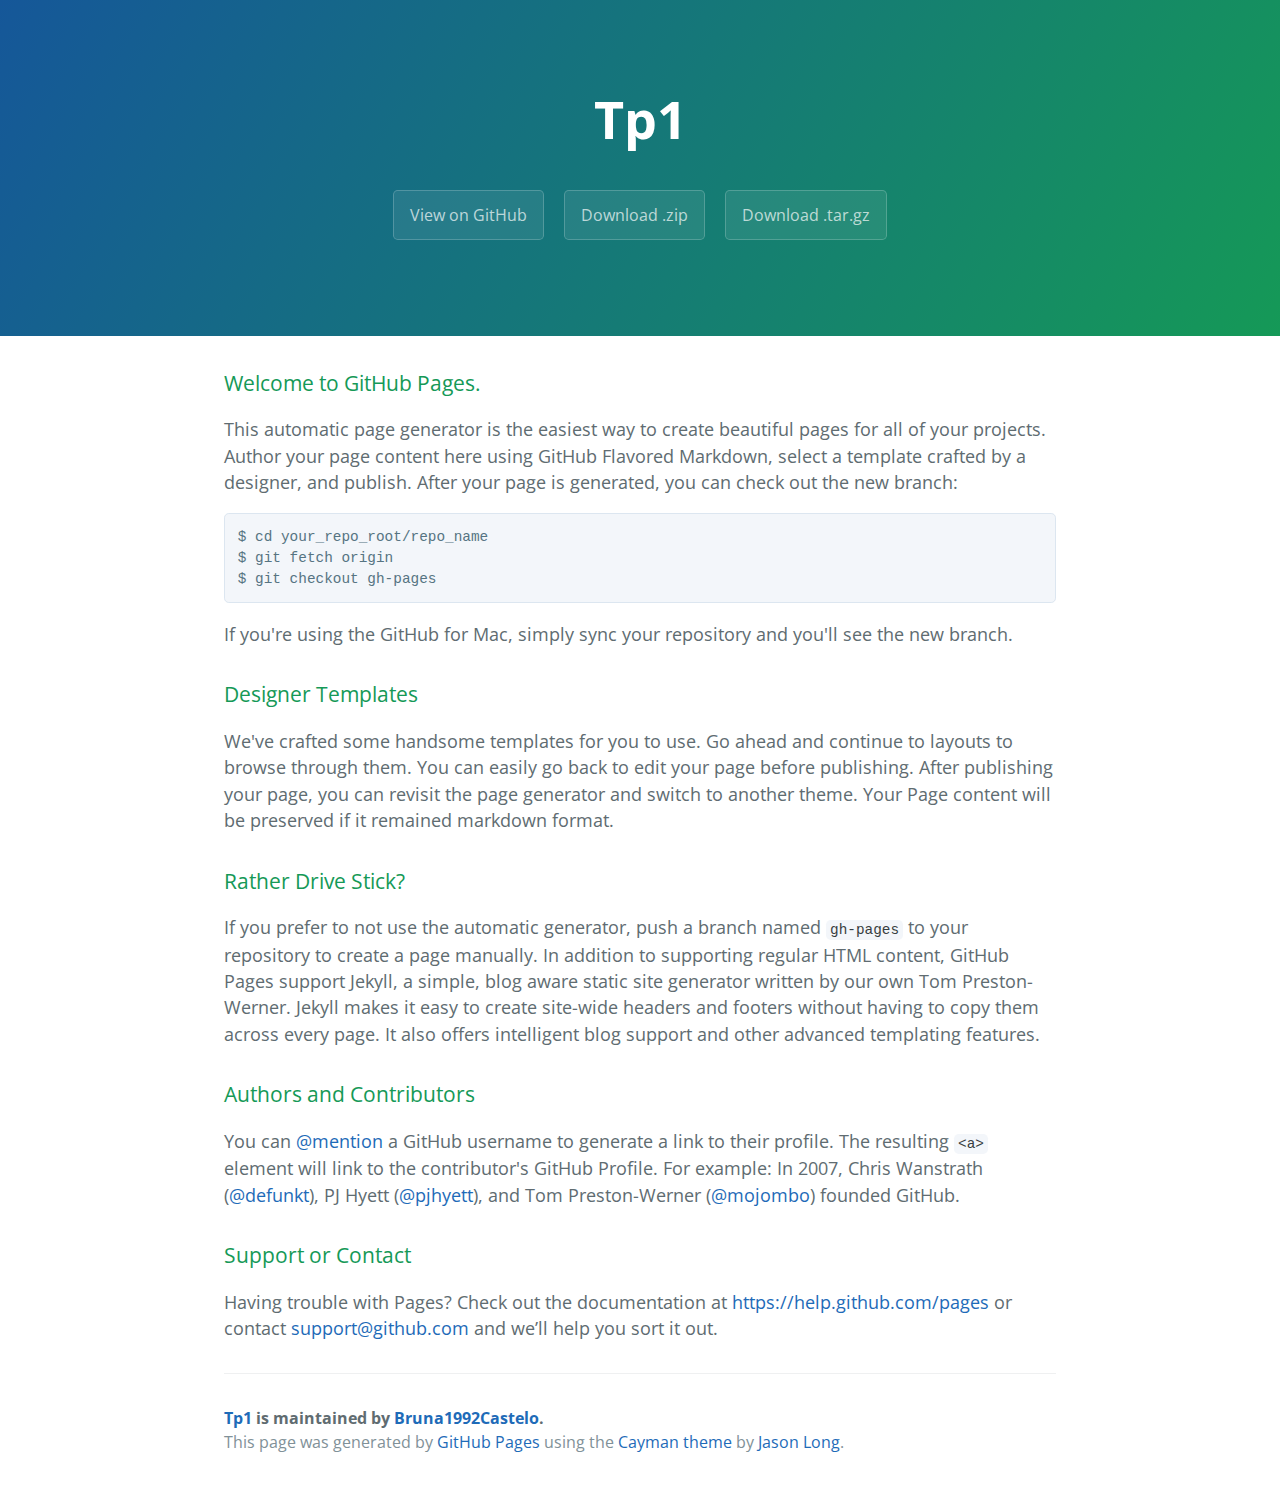
<file: index.html>
<!DOCTYPE html>
<html lang="en-us">
  <head>
    <meta charset="UTF-8">
    <title>Tp1 by Bruna1992Castelo</title>
    <meta name="viewport" content="width=device-width, initial-scale=1">
    <link rel="stylesheet" type="text/css" href="stylesheets/normalize.css" media="screen">
    <link href='http://fonts.googleapis.com/css?family=Open+Sans:400,700' rel='stylesheet' type='text/css'>
    <link rel="stylesheet" type="text/css" href="stylesheets/stylesheet.css" media="screen">
    <link rel="stylesheet" type="text/css" href="stylesheets/github-light.css" media="screen">
  </head>
  <body>
    <section class="page-header">
      <h1 class="project-name">Tp1</h1>
      <h2 class="project-tagline"></h2>
      <a href="https://github.com/Bruna1992Castelo/TP1" class="btn">View on GitHub</a>
      <a href="https://github.com/Bruna1992Castelo/TP1/zipball/master" class="btn">Download .zip</a>
      <a href="https://github.com/Bruna1992Castelo/TP1/tarball/master" class="btn">Download .tar.gz</a>
    </section>

    <section class="main-content">
      <h3>
<a id="welcome-to-github-pages" class="anchor" href="#welcome-to-github-pages" aria-hidden="true"><span class="octicon octicon-link"></span></a>Welcome to GitHub Pages.</h3>

<p>This automatic page generator is the easiest way to create beautiful pages for all of your projects. Author your page content here using GitHub Flavored Markdown, select a template crafted by a designer, and publish. After your page is generated, you can check out the new branch:</p>

<pre><code>$ cd your_repo_root/repo_name
$ git fetch origin
$ git checkout gh-pages
</code></pre>

<p>If you're using the GitHub for Mac, simply sync your repository and you'll see the new branch.</p>

<h3>
<a id="designer-templates" class="anchor" href="#designer-templates" aria-hidden="true"><span class="octicon octicon-link"></span></a>Designer Templates</h3>

<p>We've crafted some handsome templates for you to use. Go ahead and continue to layouts to browse through them. You can easily go back to edit your page before publishing. After publishing your page, you can revisit the page generator and switch to another theme. Your Page content will be preserved if it remained markdown format.</p>

<h3>
<a id="rather-drive-stick" class="anchor" href="#rather-drive-stick" aria-hidden="true"><span class="octicon octicon-link"></span></a>Rather Drive Stick?</h3>

<p>If you prefer to not use the automatic generator, push a branch named <code>gh-pages</code> to your repository to create a page manually. In addition to supporting regular HTML content, GitHub Pages support Jekyll, a simple, blog aware static site generator written by our own Tom Preston-Werner. Jekyll makes it easy to create site-wide headers and footers without having to copy them across every page. It also offers intelligent blog support and other advanced templating features.</p>

<h3>
<a id="authors-and-contributors" class="anchor" href="#authors-and-contributors" aria-hidden="true"><span class="octicon octicon-link"></span></a>Authors and Contributors</h3>

<p>You can <a href="https://github.com/blog/821" class="user-mention">@mention</a> a GitHub username to generate a link to their profile. The resulting <code>&lt;a&gt;</code> element will link to the contributor's GitHub Profile. For example: In 2007, Chris Wanstrath (<a href="https://github.com/defunkt" class="user-mention">@defunkt</a>), PJ Hyett (<a href="https://github.com/pjhyett" class="user-mention">@pjhyett</a>), and Tom Preston-Werner (<a href="https://github.com/mojombo" class="user-mention">@mojombo</a>) founded GitHub.</p>

<h3>
<a id="support-or-contact" class="anchor" href="#support-or-contact" aria-hidden="true"><span class="octicon octicon-link"></span></a>Support or Contact</h3>

<p>Having trouble with Pages? Check out the documentation at <a href="https://help.github.com/pages">https://help.github.com/pages</a> or contact <a href="mailto:support@github.com">support@github.com</a> and we’ll help you sort it out.</p>

      <footer class="site-footer">
        <span class="site-footer-owner"><a href="https://github.com/Bruna1992Castelo/TP1">Tp1</a> is maintained by <a href="https://github.com/Bruna1992Castelo">Bruna1992Castelo</a>.</span>

        <span class="site-footer-credits">This page was generated by <a href="https://pages.github.com">GitHub Pages</a> using the <a href="https://github.com/jasonlong/cayman-theme">Cayman theme</a> by <a href="https://twitter.com/jasonlong">Jason Long</a>.</span>
      </footer>

    </section>

  
  </body>
</html>
</file>
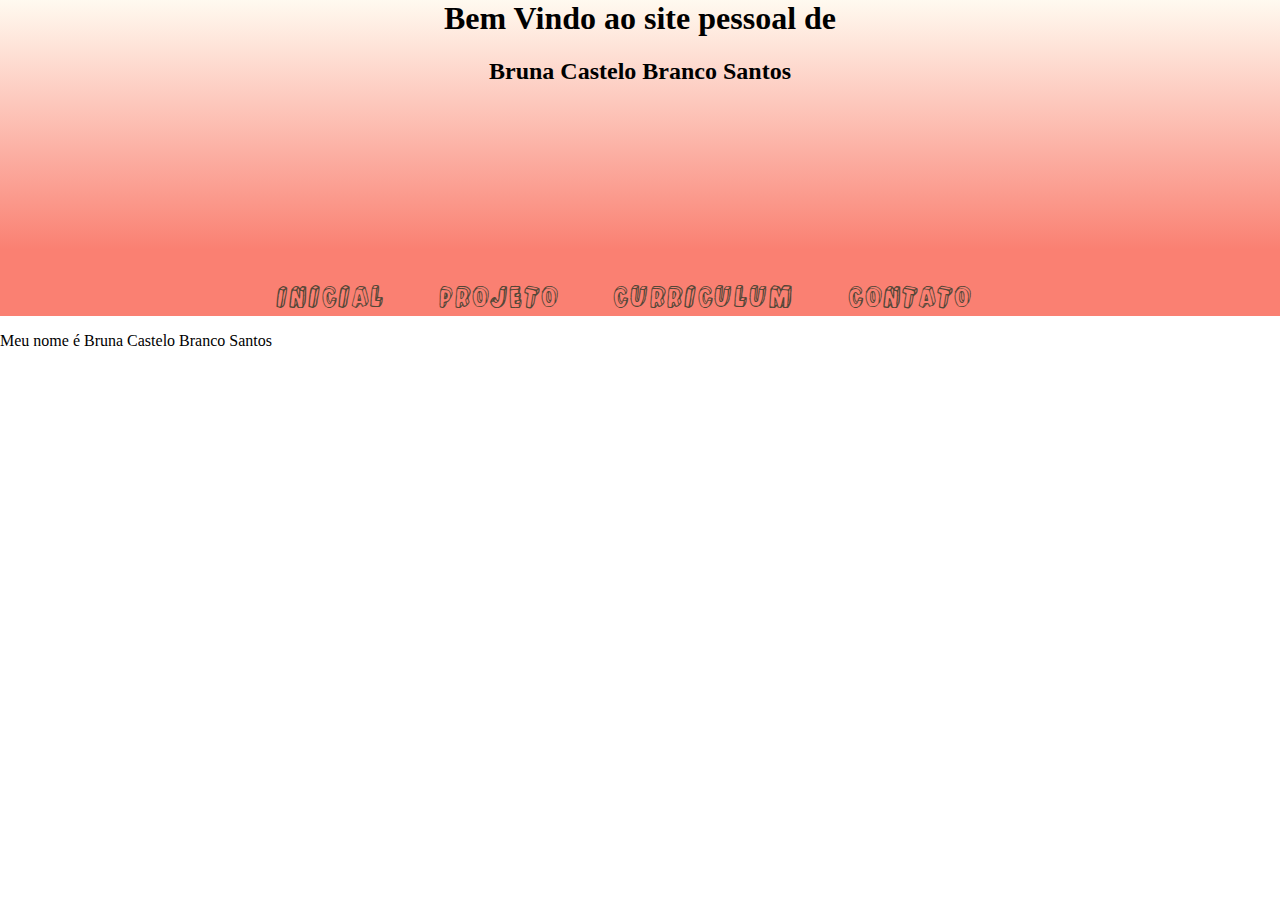
<file: Contato.html>
﻿<html>
<head>
	<title>Bruna Castelo</title>
	<link rel="stylesheet" href="style.css" />
</head>

<body id="home">
	
	<link href='http://fonts.googleapis.com/css?family=Indie+Flower' rel='stylesheet' type='text/css'>
	<link href='http://fonts.googleapis.com/css?family=Satisfy' rel='stylesheet' type='text/css'>
	
	<div id="cabecalho">
		<p>
			<h1> Bem Vindo ao site pessoal de </h1>
		</p>
		<p>
			<h2> Bruna Castelo Branco Santos </h2>
		</p>
	</div>
	
	<div id="menu">
		<ul>
			<li><a class="Inicio" href="Index.html">Inicial</a></li>
			<li><a class="Projeto" href="Projeto.html">Projeto</a></li>
			<li><a class="Curriculum" href="Curriculum.html">Curriculum</a></li>
			<li><a class="Contato" href="Contato.html">Contato</a></li>
		</ul>
	</div>
	
	<div id="transbox">
	<p>Meu nome é Bruna Castelo Branco Santos</p>
	</div>

</body>

</html>
</file>
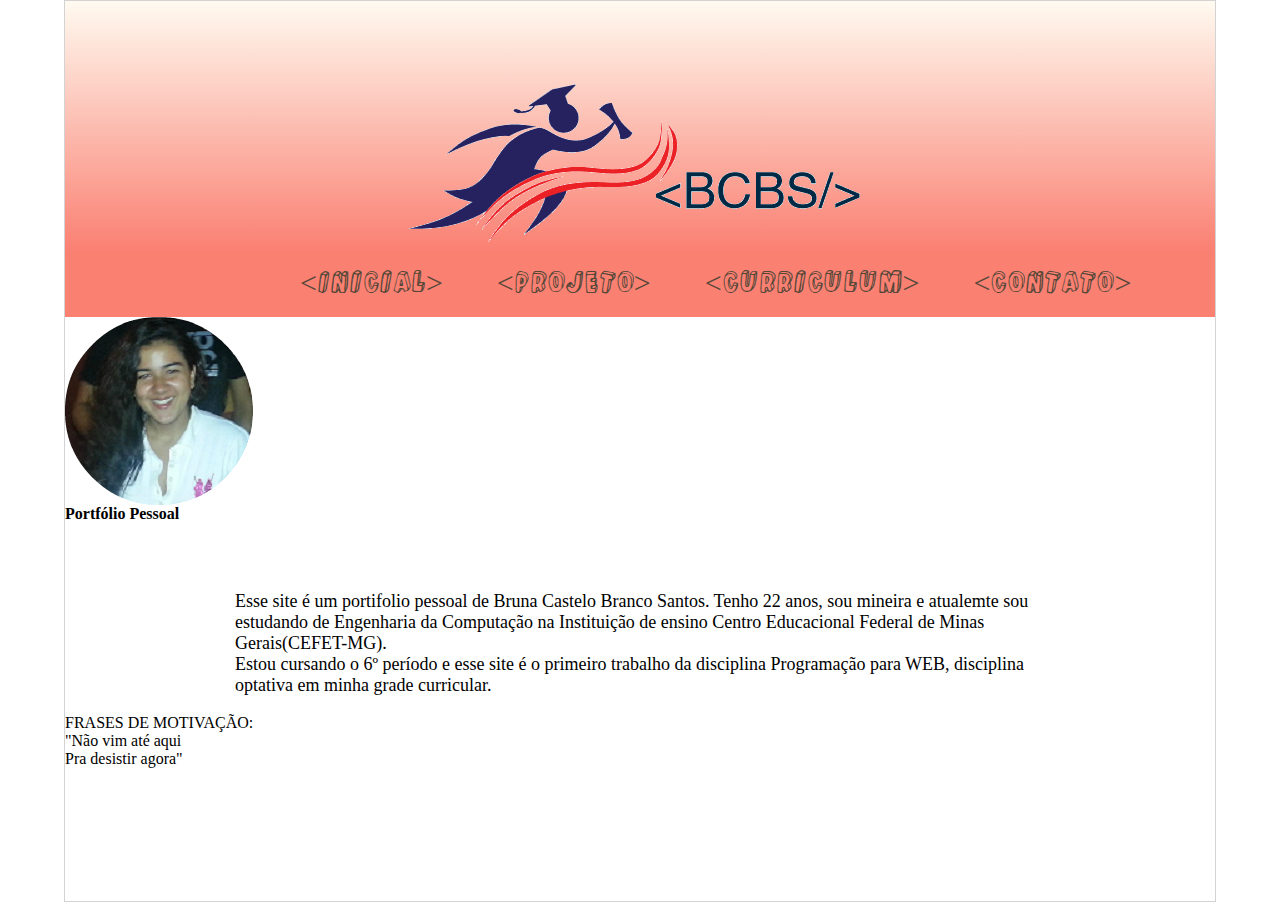
<file: index.html.html>
﻿<html>
<head>
	<title>Bruna Castelo</title>
	<link rel="stylesheet" href="style.css" />
		
</head>

<body>
<div id="recipiente">
	<div id="cabecalho">
		<!--<img src="img/Nome.png">-->
		<img src="img/logo.png">
	</div>
	
	<!--<div id="foto">
		<img src="img/Eu.png">
	</div>-->
	
	<ul id="menu">
		<li><a class="Inicio" href="Index.html">&lt;Inicial&gt;</a></li>
		<li><a class="Projeto" href="Projeto.html">&lt;Projeto&gt</a></li>
		<li><a class="Curriculum" href="Curriculum.html">&lt;Curriculum&gt</a></li>
		<li><a class="Contato" href="Contato.html">&lt;Contato&gt</a></li>
	</ul>

	
	<div id="conteudo">
		<img src="img/Eu.png">
		<div id="index"><span><b>Portfólio Pessoal</b></span></div>
		<p>
			Esse site é um portifolio pessoal de Bruna Castelo Branco Santos. Tenho 22 anos, sou mineira e atualemte sou estudando de Engenharia da Computação na Instituição de 
			ensino Centro Educacional Federal de Minas Gerais(CEFET-MG).<br> 
			Estou cursando o 6º período e esse site é o primeiro trabalho da disciplina Programação para WEB, disciplina optativa em minha grade curricular.
		</p> 
		
			FRASES DE MOTIVAÇÃO:<br>
				"Não vim até aqui<br>
				Pra desistir agora"
		

		
	</div>
	
</div>
</body>
</html>
</file>
<file: stylesheets/stylesheet.css>
* {
  box-sizing: border-box; }

body {
  padding: 0;
  margin: 0;
  font-family: "Open Sans", "Helvetica Neue", Helvetica, Arial, sans-serif;
  font-size: 16px;
  line-height: 1.5;
  color: #606c71; }

a {
  color: #1e6bb8;
  text-decoration: none; }
  a:hover {
    text-decoration: underline; }

.btn {
  display: inline-block;
  margin-bottom: 1rem;
  color: rgba(255, 255, 255, 0.7);
  background-color: rgba(255, 255, 255, 0.08);
  border-color: rgba(255, 255, 255, 0.2);
  border-style: solid;
  border-width: 1px;
  border-radius: 0.3rem;
  transition: color 0.2s, background-color 0.2s, border-color 0.2s; }
  .btn + .btn {
    margin-left: 1rem; }

.btn:hover {
  color: rgba(255, 255, 255, 0.8);
  text-decoration: none;
  background-color: rgba(255, 255, 255, 0.2);
  border-color: rgba(255, 255, 255, 0.3); }

@media screen and (min-width: 64em) {
  .btn {
    padding: 0.75rem 1rem; } }

@media screen and (min-width: 42em) and (max-width: 64em) {
  .btn {
    padding: 0.6rem 0.9rem;
    font-size: 0.9rem; } }

@media screen and (max-width: 42em) {
  .btn {
    display: block;
    width: 100%;
    padding: 0.75rem;
    font-size: 0.9rem; }
    .btn + .btn {
      margin-top: 1rem;
      margin-left: 0; } }

.page-header {
  color: #fff;
  text-align: center;
  background-color: #159957;
  background-image: linear-gradient(120deg, #155799, #159957); }

@media screen and (min-width: 64em) {
  .page-header {
    padding: 5rem 6rem; } }

@media screen and (min-width: 42em) and (max-width: 64em) {
  .page-header {
    padding: 3rem 4rem; } }

@media screen and (max-width: 42em) {
  .page-header {
    padding: 2rem 1rem; } }

.project-name {
  margin-top: 0;
  margin-bottom: 0.1rem; }

@media screen and (min-width: 64em) {
  .project-name {
    font-size: 3.25rem; } }

@media screen and (min-width: 42em) and (max-width: 64em) {
  .project-name {
    font-size: 2.25rem; } }

@media screen and (max-width: 42em) {
  .project-name {
    font-size: 1.75rem; } }

.project-tagline {
  margin-bottom: 2rem;
  font-weight: normal;
  opacity: 0.7; }

@media screen and (min-width: 64em) {
  .project-tagline {
    font-size: 1.25rem; } }

@media screen and (min-width: 42em) and (max-width: 64em) {
  .project-tagline {
    font-size: 1.15rem; } }

@media screen and (max-width: 42em) {
  .project-tagline {
    font-size: 1rem; } }

.main-content :first-child {
  margin-top: 0; }
.main-content img {
  max-width: 100%; }
.main-content h1, .main-content h2, .main-content h3, .main-content h4, .main-content h5, .main-content h6 {
  margin-top: 2rem;
  margin-bottom: 1rem;
  font-weight: normal;
  color: #159957; }
.main-content p {
  margin-bottom: 1em; }
.main-content code {
  padding: 2px 4px;
  font-family: Consolas, "Liberation Mono", Menlo, Courier, monospace;
  font-size: 0.9rem;
  color: #383e41;
  background-color: #f3f6fa;
  border-radius: 0.3rem; }
.main-content pre {
  padding: 0.8rem;
  margin-top: 0;
  margin-bottom: 1rem;
  font: 1rem Consolas, "Liberation Mono", Menlo, Courier, monospace;
  color: #567482;
  word-wrap: normal;
  background-color: #f3f6fa;
  border: solid 1px #dce6f0;
  border-radius: 0.3rem; }
  .main-content pre > code {
    padding: 0;
    margin: 0;
    font-size: 0.9rem;
    color: #567482;
    word-break: normal;
    white-space: pre;
    background: transparent;
    border: 0; }
.main-content .highlight {
  margin-bottom: 1rem; }
  .main-content .highlight pre {
    margin-bottom: 0;
    word-break: normal; }
.main-content .highlight pre, .main-content pre {
  padding: 0.8rem;
  overflow: auto;
  font-size: 0.9rem;
  line-height: 1.45;
  border-radius: 0.3rem; }
.main-content pre code, .main-content pre tt {
  display: inline;
  max-width: initial;
  padding: 0;
  margin: 0;
  overflow: initial;
  line-height: inherit;
  word-wrap: normal;
  background-color: transparent;
  border: 0; }
  .main-content pre code:before, .main-content pre code:after, .main-content pre tt:before, .main-content pre tt:after {
    content: normal; }
.main-content ul, .main-content ol {
  margin-top: 0; }
.main-content blockquote {
  padding: 0 1rem;
  margin-left: 0;
  color: #819198;
  border-left: 0.3rem solid #dce6f0; }
  .main-content blockquote > :first-child {
    margin-top: 0; }
  .main-content blockquote > :last-child {
    margin-bottom: 0; }
.main-content table {
  display: block;
  width: 100%;
  overflow: auto;
  word-break: normal;
  word-break: keep-all; }
  .main-content table th {
    font-weight: bold; }
  .main-content table th, .main-content table td {
    padding: 0.5rem 1rem;
    border: 1px solid #e9ebec; }
.main-content dl {
  padding: 0; }
  .main-content dl dt {
    padding: 0;
    margin-top: 1rem;
    font-size: 1rem;
    font-weight: bold; }
  .main-content dl dd {
    padding: 0;
    margin-bottom: 1rem; }
.main-content hr {
  height: 2px;
  padding: 0;
  margin: 1rem 0;
  background-color: #eff0f1;
  border: 0; }

@media screen and (min-width: 64em) {
  .main-content {
    max-width: 64rem;
    padding: 2rem 6rem;
    margin: 0 auto;
    font-size: 1.1rem; } }

@media screen and (min-width: 42em) and (max-width: 64em) {
  .main-content {
    padding: 2rem 4rem;
    font-size: 1.1rem; } }

@media screen and (max-width: 42em) {
  .main-content {
    padding: 2rem 1rem;
    font-size: 1rem; } }

.site-footer {
  padding-top: 2rem;
  margin-top: 2rem;
  border-top: solid 1px #eff0f1; }

.site-footer-owner {
  display: block;
  font-weight: bold; }

.site-footer-credits {
  color: #819198; }

@media screen and (min-width: 64em) {
  .site-footer {
    font-size: 1rem; } }

@media screen and (min-width: 42em) and (max-width: 64em) {
  .site-footer {
    font-size: 1rem; } }

@media screen and (max-width: 42em) {
  .site-footer {
    font-size: 0.9rem; } }
</file>
<file: stylesheets/github-light.css>
/*
   Copyright 2014 GitHub Inc.

   Licensed under the Apache License, Version 2.0 (the "License");
   you may not use this file except in compliance with the License.
   You may obtain a copy of the License at

       http://www.apache.org/licenses/LICENSE-2.0

   Unless required by applicable law or agreed to in writing, software
   distributed under the License is distributed on an "AS IS" BASIS,
   WITHOUT WARRANTIES OR CONDITIONS OF ANY KIND, either express or implied.
   See the License for the specific language governing permissions and
   limitations under the License.

*/

.pl-c /* comment */ {
  color: #969896;
}

.pl-c1      /* constant, markup.raw, meta.diff.header, meta.module-reference, meta.property-name, support, support.constant, support.variable, variable.other.constant */,
.pl-s .pl-v /* string variable */ {
  color: #0086b3;
}

.pl-e  /* entity */,
.pl-en /* entity.name */ {
  color: #795da3;
}

.pl-s .pl-s1 /* string source */,
.pl-smi      /* storage.modifier.import, storage.modifier.package, storage.type.java, variable.other, variable.parameter.function */ {
  color: #333;
}

.pl-ent /* entity.name.tag */ {
  color: #63a35c;
}

.pl-k /* keyword, storage, storage.type */ {
  color: #a71d5d;
}

.pl-pds              /* punctuation.definition.string, string.regexp.character-class */,
.pl-s                /* string */,
.pl-s .pl-pse .pl-s1 /* string punctuation.section.embedded source */,
.pl-sr               /* string.regexp */,
.pl-sr .pl-cce       /* string.regexp constant.character.escape */,
.pl-sr .pl-sra       /* string.regexp string.regexp.arbitrary-repitition */,
.pl-sr .pl-sre       /* string.regexp source.ruby.embedded */ {
  color: #183691;
}

.pl-v /* variable */ {
  color: #ed6a43;
}

.pl-id /* invalid.deprecated */ {
  color: #b52a1d;
}

.pl-ii /* invalid.illegal */ {
  background-color: #b52a1d;
  color: #f8f8f8;
}

.pl-sr .pl-cce /* string.regexp constant.character.escape */ {
  color: #63a35c;
  font-weight: bold;
}

.pl-ml /* markup.list */ {
  color: #693a17;
}

.pl-mh        /* markup.heading */,
.pl-mh .pl-en /* markup.heading entity.name */,
.pl-ms        /* meta.separator */ {
  color: #1d3e81;
  font-weight: bold;
}

.pl-mq /* markup.quote */ {
  color: #008080;
}

.pl-mi /* markup.italic */ {
  color: #333;
  font-style: italic;
}

.pl-mb /* markup.bold */ {
  color: #333;
  font-weight: bold;
}

.pl-md /* markup.deleted, meta.diff.header.from-file */ {
  background-color: #ffecec;
  color: #bd2c00;
}

.pl-mi1 /* markup.inserted, meta.diff.header.to-file */ {
  background-color: #eaffea;
  color: #55a532;
}

.pl-mdr /* meta.diff.range */ {
  color: #795da3;
  font-weight: bold;
}

.pl-mo /* meta.output */ {
  color: #1d3e81;
}
</file>
<file: style.css>
@import "fonts/style.css";
@import url(http://fonts.googleapis.com/css?family=Anton);
body {
   margin:0;
}	


a { color: #333; }

.asterisco { transition: all 0.5s ease; }

a:hover .asterisco { transform: rotate(360deg); }

.texto { transition: all 0.5s cubic-bezier(0.680, -0.550, 0.265, 1.550); }

.texto:houver { transform: scale(1.2); }



#recipiente{
	width: 1150px;
	margin-right: auto;
	margin-left: auto;
	border: 1px solid #D3D3D3;
	position: relative;
	height: 100%;
}

#cabecalho{
	background-image:linear-gradient(to bottom, #FFFAF0, #FA8072);
	height: 250px;
	text-align: center;
}

#cabecalho img{
	padding-top: 80px;
}

#foto{
	position: absolute;
	top: 0px;
	right: 0px;
	height: 250px;
	width: 450px;
}

#foto img{
	padding-top: 30px;
	padding-left: 115px;
}
		
#conteudo{
	position: relative;
}

#conteudo p{
	padding-top: 50px;
	padding-left: 170px;
	width: 800px;
	font-size: 18px;
}

#menu{
	padding-left: 220px;
	height: 60px;
	margin: 0px;
	border: 3px solid #FA8072;
	background: #FA8072;
}

ul li {
    float: left;
    list-style: none;
    margin-right: 1em;
	font-family : 'Kulminoituva';
    font-size : 30px ;
     padding: 12px ;	
}
 
li a {
    color: #544738;
    text-decoration: none;
    float: left;
  }
 
li a:hover {
	color: #7eb9be;
    -webkit-transform: rotate(-10deg) scale(1.2);
    -moz-transform: rotate(-10deg) scale(1.2);
    -o-transform: rotate(-10deg) scale(1.2);
}

.left a:hover {
    /*Transition*/
    -webkit-transition:All .5s ease;
    -moz-transition:All .5s ease;
    -o-transition:All .5s ease;
     
    /*Transform*/
    -webkit-transform: rotate(-10deg) scale(1.2);
    -moz-transform: rotate(-10deg) scale(1.2);
    -o-transform: rotate(-10deg) scale(1.2);
}
 
.right a:hover {
 
    /*Transition*/
    -webkit-transition:All .5s ease;
    -moz-transition:All .5s ease;
    -o-transition:All .5s ease;
     
    /*Transform*/
    -webkit-transform: rotate(10deg) scale(1.2);
    -moz-transform: rotate(10deg) scale(1.2);
    -o-transform: rotate(10deg) scale(1.2);
}
</file>
